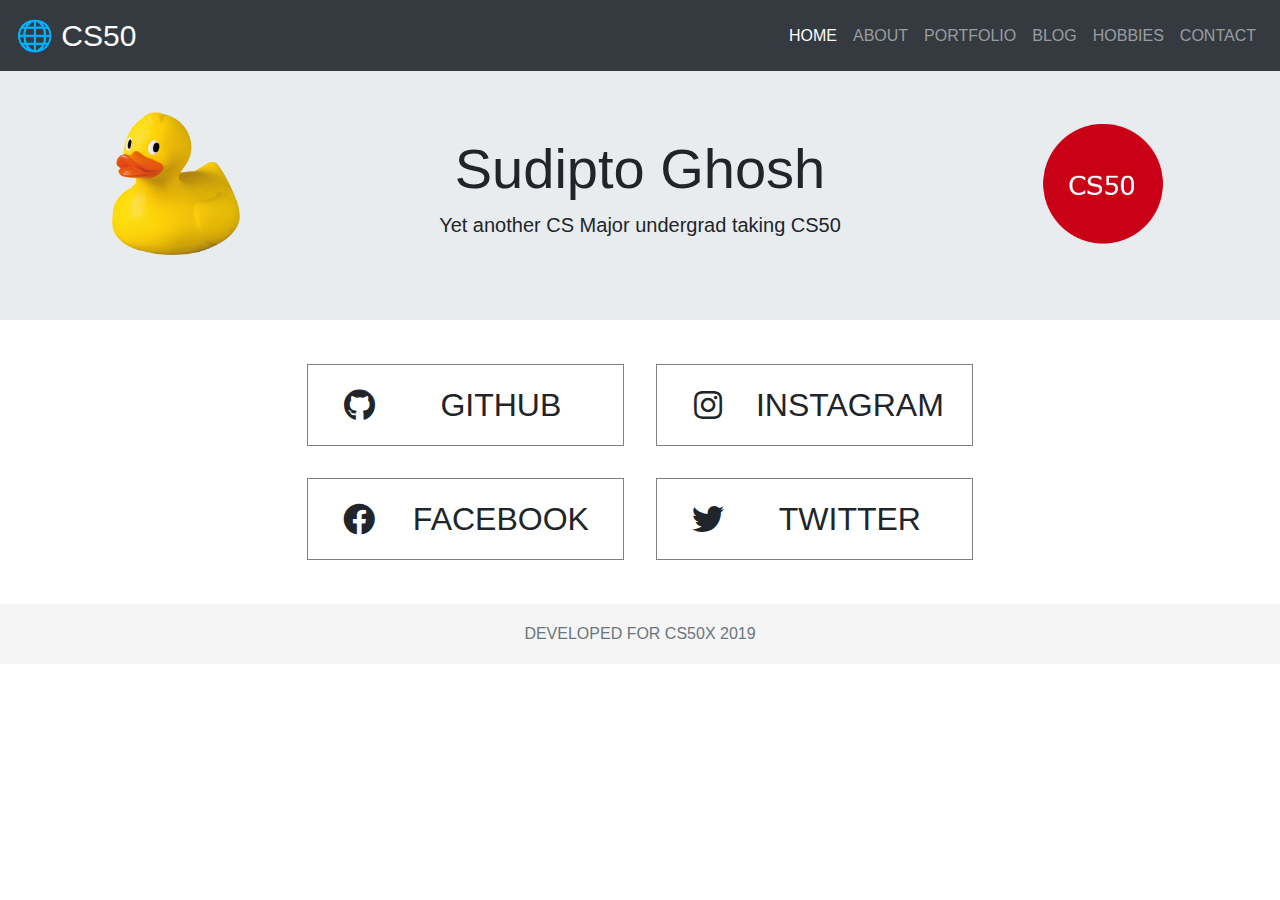
<file: pset5/homepage/index.html>
<!--
  PSet 5 - Homepage
  Written by Sudipto Ghosh for CS50
-->

<!DOCTYPE html>

<html lang="en">

  <head>
    <!-- metadata tags -->
    <meta http-equiv="X-UA-Compatible" content="ie=edge" />
    <meta name="viewport" content="width=device-width, initial-scale=1.0" />
    <!-- title of webpage -->
    <title>Sudipto Ghosh</title>
    <!-- favicon -->
    <link rel="shortcut icon" href="img/duck.png" type="image/x-icon">
    <!-- stylesheets -->
    <link rel="stylesheet" href="https://stackpath.bootstrapcdn.com/bootstrap/4.3.1/css/bootstrap.min.css" />
    <link rel="stylesheet" href="https://cdnjs.cloudflare.com/ajax/libs/font-awesome/5.11.2/css/all.min.css" />
    <link rel="stylesheet" href="css/styles.css" />
    <link rel="stylesheet" href="css/index.css">
  </head>

  <body>
    <header class="header">
      <!-- navigation bar -->
      <nav class="navbar navbar-expand-lg navbar-dark bg-dark">
        <!-- logo -->
        <a class="navbar-brand" href="#">
          <span class="icon">&#x1f310;<span class="d-none d-md-inline"> CS50</span></span>
        </a>
        <!-- hamburger menu -->
        <button class="navbar-toggler" type="button" data-toggle="collapse" data-target="#navbarText"
          aria-controls="navbarText" aria-expanded="false" aria-label="Toggle navigation">
          <span class="navbar-toggler-icon"></span>
        </button>
        <!-- navigation links -->
        <div class="collapse navbar-collapse" id="navbarText">
          <ul class="navbar-nav ml-auto">
            <li class="nav-item active">
              <a class="nav-link" href="#">
                Home
              </a>
            </li>
            <li class="nav-item">
              <a class="nav-link" href="about.html">
                About
              </a>
            </li>
            <li class="nav-item">
              <a class="nav-link" href="https://sudipto.ghosh.pro/" target="_blank">
                Portfolio
              </a>
            </li>
            <li class="nav-item">
              <a class="nav-link" href="https://blog.ghosh.pro/" target="_blank">
                Blog
              </a>
            </li>
            <li class="nav-item">
              <a class="nav-link" href="hobbies.html">
                Hobbies
              </a>
            </li>
            <li class="nav-item">
              <a class="nav-link" href="contact.html">
                Contact
              </a>
            </li>
          </ul>
        </div>
      </nav>
    </header>
    <main>
      <!-- hero section -->
      <div class="jumbotron jumbotron-fluid">
        <div class="container text-center">
          <img src="img/duck.png" alt="Rubber Duck" class="pull-left" />
          <h1 class="display-4">Sudipto Ghosh</h1>
          <p class="lead">
            Yet another CS Major undergrad taking CS50
          </p>
          <img src="img/ball.png" alt="Stress Ball" class="pull-right" />
        </div>
      </div>
      <!-- social links section -->
      <div class="container">
        <div id="social-grid">
          <div class="social-grid-element" id="gh">
            <div><i class="fab fa-github"></i><span>GitHub</span></div>
          </div>
          <div class="social-grid-element" id="ig">
            <div><i class="fab fa-instagram"></i><span>Instagram</span></div>
          </div>
          <div class="social-grid-element" id="fb">
            <div><i class="fab fa-facebook"></i><span>Facebook</span></div>
          </div>
          <div class="social-grid-element" id="tw">
            <div><i class="fab fa-twitter"></i><span>Twitter</span></div>
          </div>
        </div>
      </div>
    </main>
    <!-- footer -->
    <footer class="footer">
      <div class="container">
        <span class="text-muted">Developed for CS50x 2019</span>
      </div>
    </footer>
    <!-- external javascript -->
    <script src="https://code.jquery.com/jquery-3.3.1.slim.min.js"></script>
    <script src="https://cdnjs.cloudflare.com/ajax/libs/popper.js/1.14.7/umd/popper.min.js"></script>
    <script src="https://stackpath.bootstrapcdn.com/bootstrap/4.3.1/js/bootstrap.min.js"></script>
    <script src="js/index.js"></script>
  </body>

</html>
</file>
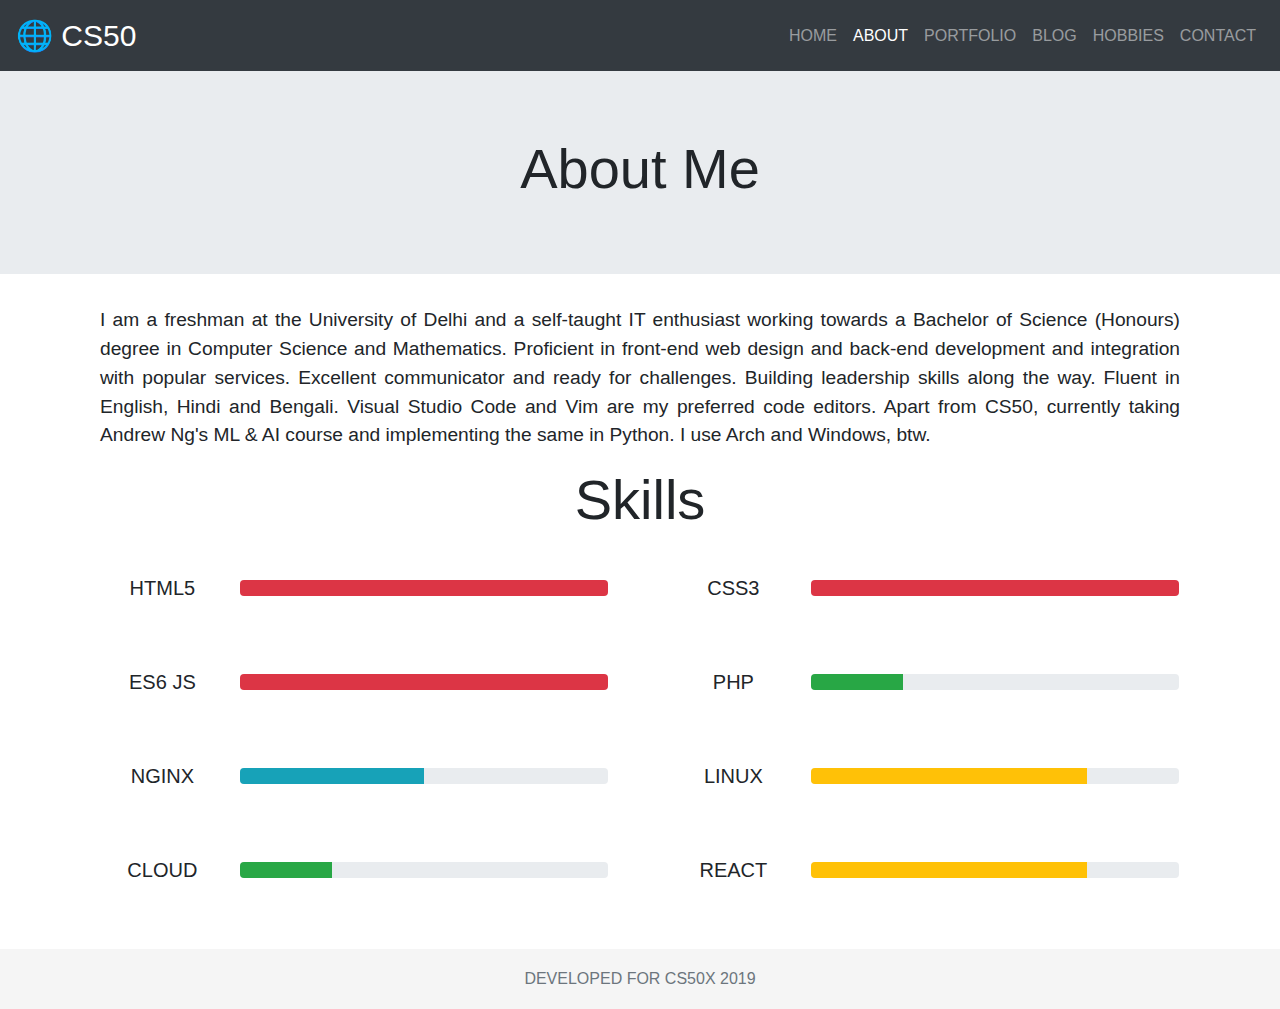
<file: pset5/homepage/about.html>
<!--
  PSet 5 - Homepage
  Written by Sudipto Ghosh for CS50
-->

<!DOCTYPE html>

<html lang="en">

  <head>
    <!-- metadata tags -->
    <meta http-equiv="X-UA-Compatible" content="ie=edge" />
    <meta name="viewport" content="width=device-width, initial-scale=1.0" />
    <!-- title of webpage -->
    <title>About Me | Sudipto Ghosh</title>
    <!-- favicon -->
    <link rel="shortcut icon" href="img/duck.png" type="image/x-icon">
    <!-- stylesheets -->
    <link rel="stylesheet" href="https://stackpath.bootstrapcdn.com/bootstrap/4.3.1/css/bootstrap.min.css" />
    <link rel="stylesheet" href="https://cdnjs.cloudflare.com/ajax/libs/font-awesome/5.11.2/css/all.min.css" />
    <link rel="stylesheet" href="css/styles.css" />
    <link rel="stylesheet" href="css/about.css" />
  </head>

  <body>
    <header class="header">
      <!-- navigation bar -->
      <nav class="navbar navbar-expand-lg navbar-dark bg-dark">
        <!-- logo -->
        <a class="navbar-brand" href="/">
          <span class="icon">&#x1f310;<span class="d-none d-md-inline"> CS50</span></span>
        </a>
        <!-- hamburger menu -->
        <button class="navbar-toggler" type="button" data-toggle="collapse" data-target="#navbarText"
          aria-controls="navbarText" aria-expanded="false" aria-label="Toggle navigation">
          <span class="navbar-toggler-icon"></span>
        </button>
        <!-- navigation links -->
        <div class="collapse navbar-collapse" id="navbarText">
          <ul class="navbar-nav ml-auto">
            <li class="nav-item">
              <a class="nav-link" href="/">
                Home
              </a>
            </li>
            <li class="nav-item active">
              <a class="nav-link" href="#">
                About
              </a>
            </li>
            <li class="nav-item">
              <a class="nav-link" href="https://sudipto.ghosh.pro/" target="_blank">
                Portfolio
              </a>
            </li>
            <li class="nav-item">
              <a class="nav-link" href="https://blog.ghosh.pro/" target="_blank">
                Blog
              </a>
            </li>
            <li class="nav-item">
              <a class="nav-link" href="hobbies.html">
                Hobbies
              </a>
            </li>
            <li class="nav-item">
              <a class="nav-link" href="contact.html">
                Contact
              </a>
            </li>
          </ul>
        </div>
      </nav>
    </header>
    <main>
      <!-- hero section -->
      <div class="jumbotron jumbotron-fluid">
        <div class="container text-center">
          <h1 class="display-4">About Me</h1>
        </div>
      </div>
      <!-- about me container -->
      <div class="container about-div">
        <!-- paragraoh introducing myself -->
        <p class="text-justify container">
          I am a freshman at the University of Delhi and a self-taught IT enthusiast working towards a Bachelor
          of Science (Honours) degree in Computer Science and Mathematics. Proficient in front-end web design and
          back-end development and integration with popular services. Excellent communicator and ready for challenges.
          Building leadership skills along the way. Fluent in English, Hindi and Bengali. Visual Studio Code and Vim are
          my preferred code editors. Apart from CS50, currently taking Andrew Ng's ML & AI course and implementing the
          same in Python. I use Arch and Windows, btw.
        </p>
        <!-- grid listing proficiencies -->
        <div class="text-center">
          <h2 class="display-4">Skills</h2>
          <div id="skills-grid">
            <div class="skills-grid-element">
              <div class="skill-text">HTML5</div>
              <div class="skill-progress">
                <div class="progress">
                  <div class="progress-bar bg-danger" role="progressbar" style="width: 100%" aria-valuenow="100"
                    aria-valuemin="0" aria-valuemax="100"></div>
                </div>
              </div>
            </div>
            <div class="skills-grid-element">
              <div class="skill-text">CSS3</div>
              <div class="skill-progress">
                <div class="progress">
                  <div class="progress-bar bg-danger" role="progressbar" style="width: 100%" aria-valuenow="100"
                    aria-valuemin="0" aria-valuemax="100"></div>
                </div>
              </div>
            </div>
            <div class="skills-grid-element">
              <div class="skill-text">ES6 JS</div>
              <div class="skill-progress container">
                <div class="progress">
                  <div class="progress-bar bg-danger" role="progressbar" style="width: 100%" aria-valuenow="100"
                    aria-valuemin="0" aria-valuemax="100"></div>
                </div>
              </div>
            </div>
            <div class="skills-grid-element">
              <div class="skill-text">PHP</div>
              <div class="skill-progress container">
                <div class="progress">
                  <div class="progress-bar bg-success" role="progressbar" style="width: 25%" aria-valuenow="25"
                    aria-valuemin="0" aria-valuemax="100"></div>
                </div>
              </div>
            </div>
            <div class="skills-grid-element">
              <div class="skill-text">NGINX</div>
              <div class="skill-progress">
                <div class="progress">
                  <div class="progress-bar bg-info" role="progressbar" style="width: 50%" aria-valuenow="50"
                    aria-valuemin="0" aria-valuemax="100"></div>
                </div>
              </div>
            </div>
            <div class="skills-grid-element">
              <div class="skill-text">LINUX</div>
              <div class="skill-progress">
                <div class="progress">
                  <div class="progress-bar bg-warning" role="progressbar" style="width: 75%" aria-valuenow="75"
                    aria-valuemin="0" aria-valuemax="100"></div>
                </div>
              </div>
            </div>
            <div class="skills-grid-element">
              <div class="skill-text">CLOUD</div>
              <div class="skill-progress">
                <div class="progress">
                  <div class="progress-bar bg-success" role="progressbar" style="width: 25%" aria-valuenow="25"
                    aria-valuemin="0" aria-valuemax="100"></div>
                </div>
              </div>
            </div>
            <div class="skills-grid-element">
              <div class="skill-text">REACT</div>
              <div class="skill-progress">
                <div class="progress">
                  <div class="progress-bar bg-warning" role="progressbar" style="width: 75%" aria-valuenow="75"
                    aria-valuemin="0" aria-valuemax="100"></div>
                </div>
              </div>
            </div>
          </div>
        </div>
      </div>
    </main>
    <!-- footer -->
    <footer class="footer">
      <div class="container">
        <span class="text-muted">Developed for CS50x 2019</span>
      </div>
    </footer>
    <!-- external javascript -->
    <script src="https://code.jquery.com/jquery-3.3.1.slim.min.js"></script>
    <script src="https://cdnjs.cloudflare.com/ajax/libs/popper.js/1.14.7/umd/popper.min.js"></script>
    <script src="https://stackpath.bootstrapcdn.com/bootstrap/4.3.1/js/bootstrap.min.js"></script>
  </body>

</html>
</file>
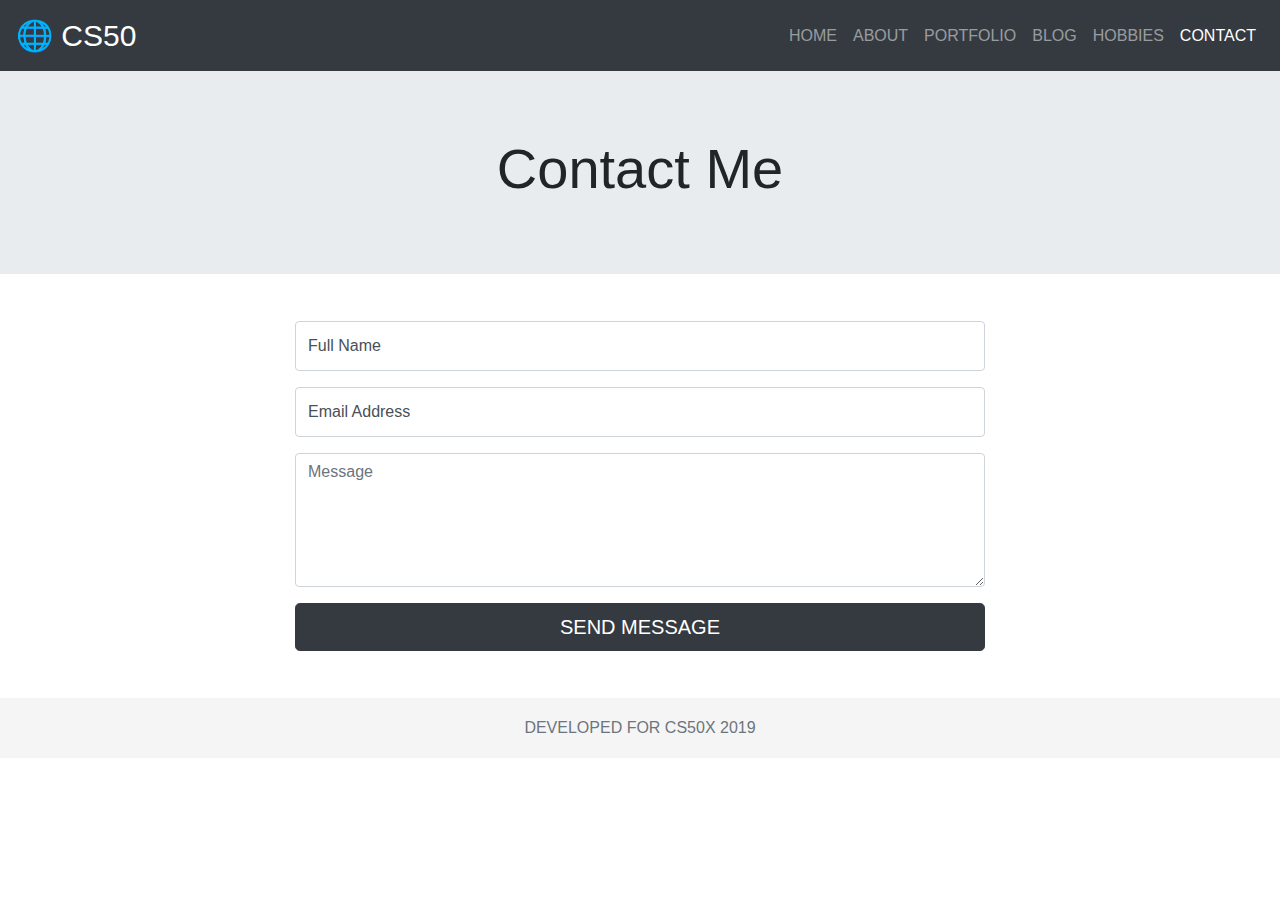
<file: pset5/homepage/contact.html>
<!--
  PSet 5 - Homepage
  Written by Sudipto Ghosh for CS50
-->

<!DOCTYPE html>

<html lang="en">

  <head>
    <!-- metadata tags -->
    <meta http-equiv="X-UA-Compatible" content="ie=edge" />
    <meta name="viewport" content="width=device-width, initial-scale=1.0" />
    <!-- title of webpage -->
    <title>Contact Me | Sudipto Ghosh</title>
    <!-- favicon -->
    <link rel="shortcut icon" href="img/duck.png" type="image/x-icon">
    <!-- stylesheets -->
    <link rel="stylesheet" href="https://stackpath.bootstrapcdn.com/bootstrap/4.3.1/css/bootstrap.min.css" />
    <link rel="stylesheet" href="https://cdnjs.cloudflare.com/ajax/libs/font-awesome/5.11.2/css/all.min.css" />
    <link rel="stylesheet" href="css/styles.css" />
    <link rel="stylesheet" href="css/contact.css" />
  </head>

  <body>
    <header class="header">
      <!-- navigation bar -->
      <nav class="navbar navbar-expand-lg navbar-dark bg-dark">
        <!-- logo -->
        <a class="navbar-brand" href="/">
          <span class="icon">&#x1f310;<span class="d-none d-md-inline"> CS50</span></span>
        </a>
        <!-- hamburger menu -->
        <button class="navbar-toggler" type="button" data-toggle="collapse" data-target="#navbarText"
          aria-controls="navbarText" aria-expanded="false" aria-label="Toggle navigation">
          <span class="navbar-toggler-icon"></span>
        </button>
        <!-- navigation links -->
        <div class="collapse navbar-collapse" id="navbarText">
          <ul class="navbar-nav ml-auto">
            <li class="nav-item">
              <a class="nav-link" href="/">
                Home
              </a>
            </li>
            <li class="nav-item">
              <a class="nav-link" href="about.html">
                About
              </a>
            </li>
            <li class="nav-item">
              <a class="nav-link" href="https://sudipto.ghosh.pro/" target="_blank">
                Portfolio
              </a>
            </li>
            <li class="nav-item">
              <a class="nav-link" href="https://blog.ghosh.pro/" target="_blank">
                Blog
              </a>
            </li>
            <li class="nav-item">
              <a class="nav-link" href="hobbies.html">
                Hobbies
              </a>
            </li>
            <li class="nav-item active">
              <a class="nav-link" href="#">
                Contact
              </a>
            </li>
          </ul>
        </div>
      </nav>
    </header>
    <main>
      <!-- hero section -->
      <div class="jumbotron jumbotron-fluid">
        <div class="container text-center">
          <h1 class="display-4">Contact Me</h1>
        </div>
      </div>
      <!-- form container -->
      <div class="container contact-div">
        <!-- contact form -->
        <form class="form-contact container" action="https://sudipto.ghosh.pro/contact.php" method="post">
          <div class="form-label-group">
            <input name="name" type="text" id="inputName" class="form-control" placeholder="Full Name" required>
            <label for="inputName">Full Name</label>
          </div>
          <div class="form-label-group">
            <input name="email" type="email" id="inputEmail" class="form-control" placeholder="Email Address" required>
            <label for="inputEmail">Email Address</label>
          </div>
          <div class="form-label-group">
            <textarea name="message" id="inputMessage" class="form-control" placeholder="Message" rows="5"
              required></textarea>
          </div>
          <button class="btn btn-lg btn-dark btn-block" type="submit">SEND MESSAGE</button>
        </form>
      </div>
    </main>
    <!-- footer -->
    <footer class="footer">
      <div class="container">
        <span class="text-muted">Developed for CS50x 2019</span>
      </div>
    </footer>
    <!-- external javascript -->
    <script src="https://code.jquery.com/jquery-3.3.1.slim.min.js"></script>
    <script src="https://cdnjs.cloudflare.com/ajax/libs/popper.js/1.14.7/umd/popper.min.js"></script>
    <script src="https://stackpath.bootstrapcdn.com/bootstrap/4.3.1/js/bootstrap.min.js"></script>
  </body>

</html>
</file>
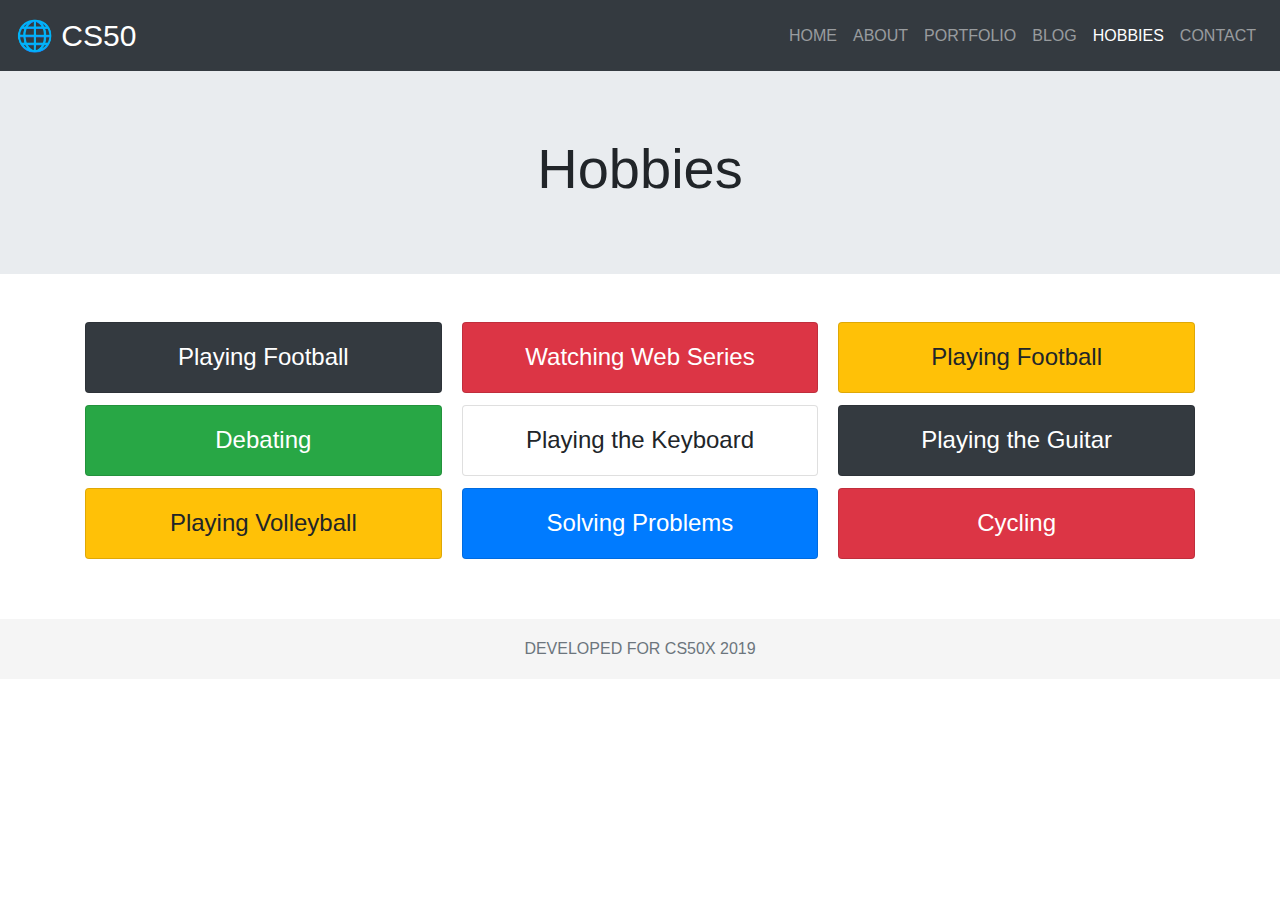
<file: pset5/homepage/hobbies.html>
<!--
  PSet 5 - Homepage
  Written by Sudipto Ghosh for CS50
-->

<!DOCTYPE html>

<html lang="en">

  <head>
    <!-- metadata tags -->
    <meta http-equiv="X-UA-Compatible" content="ie=edge" />
    <meta name="viewport" content="width=device-width, initial-scale=1.0" />
    <!-- title of webpage -->
    <title>Hobbies | Sudipto Ghosh</title>
    <!-- favicon -->
    <link rel="shortcut icon" href="img/duck.png" type="image/x-icon">
    <!-- stylesheets -->
    <link rel="stylesheet" href="https://stackpath.bootstrapcdn.com/bootstrap/4.3.1/css/bootstrap.min.css" />
    <link rel="stylesheet" href="https://cdnjs.cloudflare.com/ajax/libs/font-awesome/5.11.2/css/all.min.css" />
    <link rel="stylesheet" href="css/styles.css" />
    <link rel="stylesheet" href="css/hobbies.css" />
  </head>

  <body>
    <header class="header">
      <!-- navigation bar -->
      <nav class="navbar navbar-expand-lg navbar-dark bg-dark">
        <!-- logo -->
        <a class="navbar-brand" href="/">
          <span class="icon">&#x1f310;<span class="d-none d-md-inline"> CS50</span></span>
        </a>
        <!-- hamburger menu -->
        <button class="navbar-toggler" type="button" data-toggle="collapse" data-target="#navbarText"
          aria-controls="navbarText" aria-expanded="false" aria-label="Toggle navigation">
          <span class="navbar-toggler-icon"></span>
        </button>
        <!-- navigation links -->
        <div class="collapse navbar-collapse" id="navbarText">
          <ul class="navbar-nav ml-auto">
            <li class="nav-item">
              <a class="nav-link" href="/">
                Home
              </a>
            </li>
            <li class="nav-item">
              <a class="nav-link" href="about.html">
                About
              </a>
            </li>
            <li class="nav-item">
              <a class="nav-link" href="https://sudipto.ghosh.pro/" target="_blank">
                Portfolio
              </a>
            </li>
            <li class="nav-item">
              <a class="nav-link" href="https://blog.ghosh.pro/" target="_blank">
                Blog
              </a>
            </li>
            <li class="nav-item active">
              <a class="nav-link" href="#">
                Hobbies
              </a>
            </li>
            <li class="nav-item">
              <a class="nav-link" href="contact.html">
                Contact
              </a>
            </li>
          </ul>
        </div>
      </nav>
    </header>
    <main>
      <!-- hero section -->
      <div class="jumbotron jumbotron-fluid">
        <div class="container text-center">
          <h1 class="display-4">Hobbies</h1>
        </div>
      </div>
      <!-- hobbies container -->
      <div class="container">
        <div class="card-columns">
          <div class="card bg-dark">
            <div class="card-body text-white">
              <h2 class="card-title text-center">Playing Football</h2>
            </div>
          </div>
          <div class="card bg-success">
            <div class="card-body text-white">
              <h2 class="card-title text-center">Debating</h2>
            </div>
          </div>
          <div class="card bg-warning">
            <div class="card-body">
              <h2 class="card-title text-center">Playing Volleyball</h2>
            </div>
          </div>
          <div class="card bg-danger">
            <div class="card-body text-white">
              <h2 class="card-title text-center">Watching Web Series</h2>
            </div>
          </div>
          <div class="card bg-link">
            <div class="card-body">
              <h2 class="card-title text-center">Playing the Keyboard</h2>
            </div>
          </div>
          <div class="card bg-primary">
            <div class="card-body text-white">
              <h2 class="card-title text-center">Solving Problems</h2>
            </div>
          </div>
          <div class="card bg-warning">
            <div class="card-body">
              <h2 class="card-title text-center">Playing Football</h2>
            </div>
          </div>
          <div class="card bg-dark">
            <div class="card-body text-white">
              <h2 class="card-title text-center">Playing the Guitar</h2>
            </div>
          </div>
          <div class="card bg-danger">
            <div class="card-body text-white">
              <h2 class="card-title text-center">Cycling</h2>
            </div>
          </div>
        </div>
      </div>
    </main>
    <!-- footer -->
    <footer class="footer">
      <div class="container">
        <span class="text-muted">Developed for CS50x 2019</span>
      </div>
    </footer>
    <!-- external javascript -->
    <script src="https://code.jquery.com/jquery-3.3.1.slim.min.js"></script>
    <script src="https://cdnjs.cloudflare.com/ajax/libs/popper.js/1.14.7/umd/popper.min.js"></script>
    <script src="https://stackpath.bootstrapcdn.com/bootstrap/4.3.1/js/bootstrap.min.js"></script>
  </body>

</html>
</file>
<file: pset5/homepage/css/styles.css>
/**
 * PSet 5 - Homepage
 * Written by Sudipto Ghosh for CS50
 */

body,
html {
  margin: 0;
  padding: 0;
}

.header {
  text-transform: uppercase;
  text-align: center;
}

.icon {
  font-size: 1.5em;
}

.footer {
  position: relative;
  bottom: -2em;
  width: 100%;
  height: 60px;
  line-height: 60px;
  background-color: #f5f5f5;
  text-align: center;
  text-transform: uppercase;
}

@media screen and (max-width: 1024px) {
  .nav-link {
    text-align: center;
  }
}
</file>
<file: pset5/homepage/css/index.css>
/**
 * PSet 5 - Homepage
 * Written by Sudipto Ghosh for CS50
 */

/* floating images */

img.pull-left,
img.pull-right {
  max-width: 100%;
  position: absolute;
  width: 10%;
}

img.pull-left {
  left: 7em;
  top: 7em;
}

img.pull-right {
  right: 7em;
  top: 7.5em;
}

/* social media links */

.fab {
  font-size: xx-large;
  margin-top: 8px;
}

#social-grid {
  width: 60%;
  margin: auto;
  display: grid;
  padding: 0.75em 0;
  text-align: center;
  gap: 2em;
  grid-template-columns: 1fr 1fr;
  grid-template-rows: repeat(2, auto);
}

#social-grid > .social-grid-element {
  border: 1px solid gray;
  padding: 1em;
  cursor: pointer;
}

.social-grid-element > div {
  display: grid;
  grid-template-columns: 1fr 3fr;
  grid-template-rows: auto;
  font-size: 2em;
  text-transform: uppercase;
  transition: 100;
}

#gh:hover, #gh:focus {
  color: #ffffff;
  background-color: #222222;
  transition: 100;
}

#ig:hover, #ig:focus {
  color: #ffffff;
  background: #d6249f;
  background: radial-gradient(circle at -50% 107%, #fdf497 0%, #fdf497 5%, #fd5949 45%,#d6249f 60%,#285AEB 90%);
  transition: 100;
}

#fb:hover, #fb:focus {
  color: #ffffff;
  background-color: #4267b2;
  transition: 100;
}

#tw:hover, #tw:focus {
  color: #ffffff;
  background-color: #1da1f2;
  transition: 100;
}

/* media queries */

@media screen and (max-width: 1024px) {  
  img.pull-right,
  img.pull-left {
    display: none;
  }

  #social-grid {
    width: 90%;
    gap: 2em;
    grid-template-columns: 1fr;
    grid-template-rows: repeat(4, auto);
  }

  .social-grid-element > div {
    font-size: 1.7em;
  }

  .fab {
    margin-top: 5px;
  }
}
</file>
<file: pset5/homepage/css/about.css>
/**
 * PSet 5 - Homepage
 * Written by Sudipto Ghosh for CS50
 */

/* about section */

.about-div > p {
  font-size: 1.2em;
}

#skills-grid {
  width: 100%;
  margin: auto;
  padding: 1em 0;
  display: grid;
  gap: 2em;
  grid-template-columns: 1fr 1fr;
  grid-template-rows: repeat(4, auto);
}

#skills-grid > .skills-grid-element {
  width: 100%;
  margin: auto;
  padding: 1em;
  display: grid;
  grid-template-columns: 1fr 3fr;
  grid-template-rows: auto;
}  


#skills-grid > .skills-grid-element {
  width: 100%;
  margin: auto;
  padding: 1em;
  display: grid;
  gap: 1em;
  grid-template-columns: 1fr 3fr;
  grid-template-rows: auto;
}

.skill-progress {
  width: 100%;
  padding: 0;
}

.skill-text {
  font-size: 1.25em;
}

.progress {
  margin-top: 7px;
}

/* media queries */

@media screen and (max-width: 1024px) {
  #skills-grid {
    padding: 1em;
    gap: 1em;
    grid-template-columns: 1fr;
    grid-template-rows: repeat(8, auto);
  }
}
</file>
<file: pset5/homepage/css/contact.css>
/**
 * PSet 5 - Homepage
 * Written by Sudipto Ghosh for CS50
 */

.form-contact {
  width: 100%;
  max-width: 720px;
  padding: 15px;
  margin: auto;
}

.form-label-group {
  position: relative;
  margin-bottom: 1rem;
}

.form-label-group > input,
.form-label-group > label {
  height: 3.125rem;
  padding: .75rem;
}

.form-label-group > label {
  position: absolute;
  top: 0;
  left: 0;
  display: block;
  width: 100%;
  margin-bottom: 0;
  line-height: 1.5;
  color: #495057;
  pointer-events: none;
  cursor: text;
  border: 1px solid transparent;
  border-radius: .25rem;
  transition: all .1s ease-in-out;
}

.form-label-group input::-webkit-input-placeholder {
  color: transparent;
}

.form-label-group input:-ms-input-placeholder {
  color: transparent;
}

.form-label-group input::-ms-input-placeholder {
  color: transparent;
}

.form-label-group input::-moz-placeholder {
  color: transparent;
}

.form-label-group input::placeholder {
  color: transparent;
}

.form-label-group input:not(:placeholder-shown) {
  padding-top: 1.25rem;
  padding-bottom: .25rem;
}

.form-label-group input:not(:placeholder-shown) ~ label {
  padding-top: .25rem;
  padding-bottom: .25rem;
  font-size: 12px;
  color: #777;
}

@supports (-ms-ime-align: auto) {
  .form-label-group > label {
    display: none;
  }
  .form-label-group input::-ms-input-placeholder {
    color: #777;
  }
}

@media all and (-ms-high-contrast: none), (-ms-high-contrast: active) {
  .form-label-group > label {
    display: none;
  }
  .form-label-group input:-ms-input-placeholder {
    color: #777;
  }
}
</file>
<file: pset5/homepage/css/hobbies.css>
/**
 * PSet 5 - Homepage
 * Written by Sudipto Ghosh for CS50
 */


/* card column stylings */

.card-columns {
  padding: 1em 0;
}

h2.card-title {
  margin-bottom: 0;
  font-size: 1.5em;
}

.card-columns {
  @include media-breakpoint-only(lg) {
    column-count: 2;
  }
  @include media-breakpoint-only(lg) {
    column-count: 4;
  }
  @include media-breakpoint-only(xl) {
    column-count: 5;
  }
}
</file>
